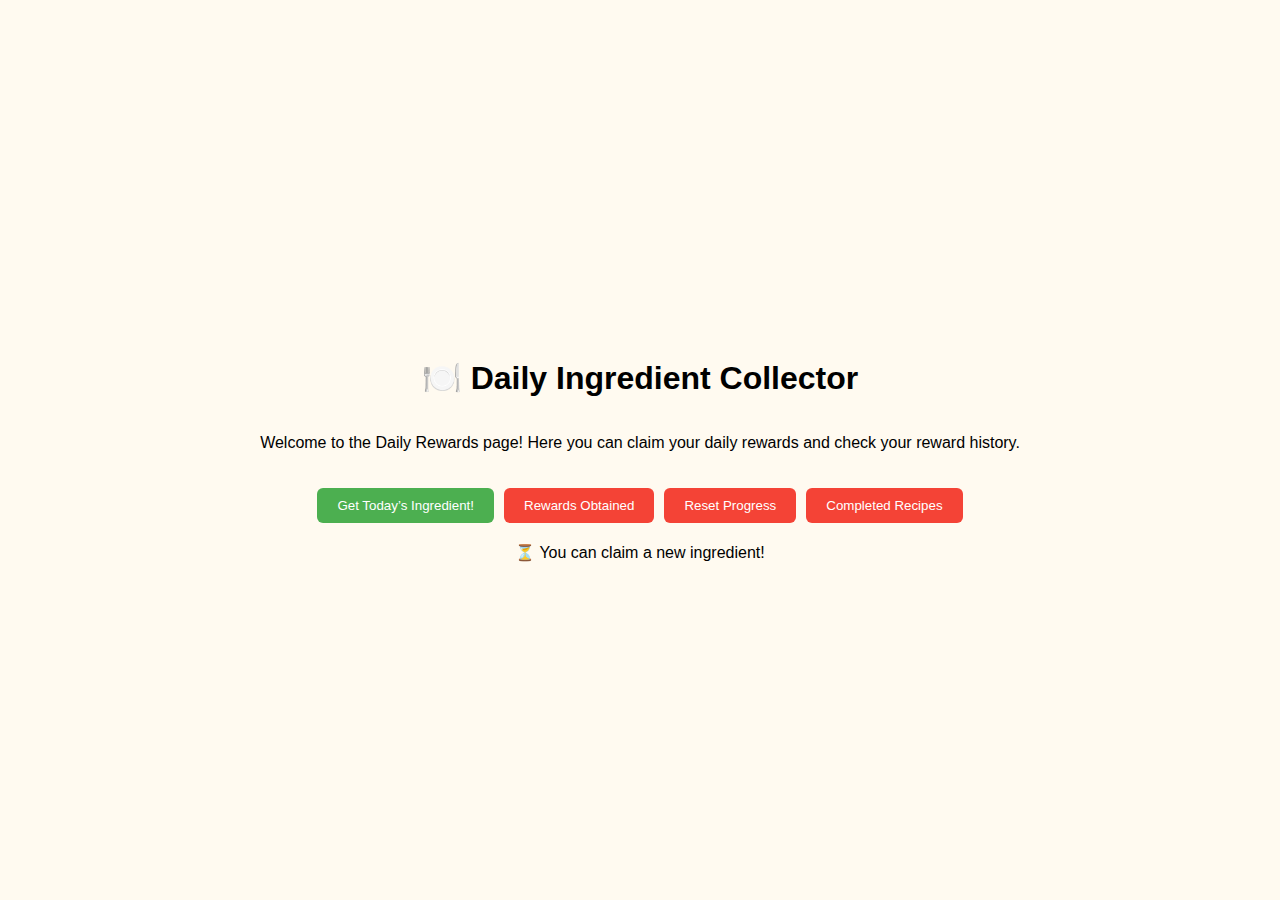
<file: index.html>
<!DOCTYPE html>
<html>
<head>
  <title>Daily Rewards</title>
  <link rel="stylesheet" href="index.css">
</head>
<body>
  <div class="container">
    <h1>🍽️ Daily Ingredient Collector</h1>
    <p>Welcome to the Daily Rewards page! Here you can claim your daily rewards and check your reward history.</p>

    <div class="buttons">
      <div class="action_btn">
        <button class="getIngredients" type="button" onclick="getIngredients()">Get Today’s Ingredient!</button>
        <button class="rewardsHistory" type="button" onclick="rewardsHistory()">Rewards Obtained</button>
        <button class="resetProgress" type="button" onclick="resetProgress()">Reset Progress</button>
        <button class="checkCompletedRecipes" type="button" onclick="checkCompletedRecipes()">Completed Recipes</button>
      </div>
      <p id="saved"></p>
      <p id="completed"></p>
      <div id="countdown"></div>
    </div>
  </div>
  <script src="index.js"></script>

</body>

</html>
</file>
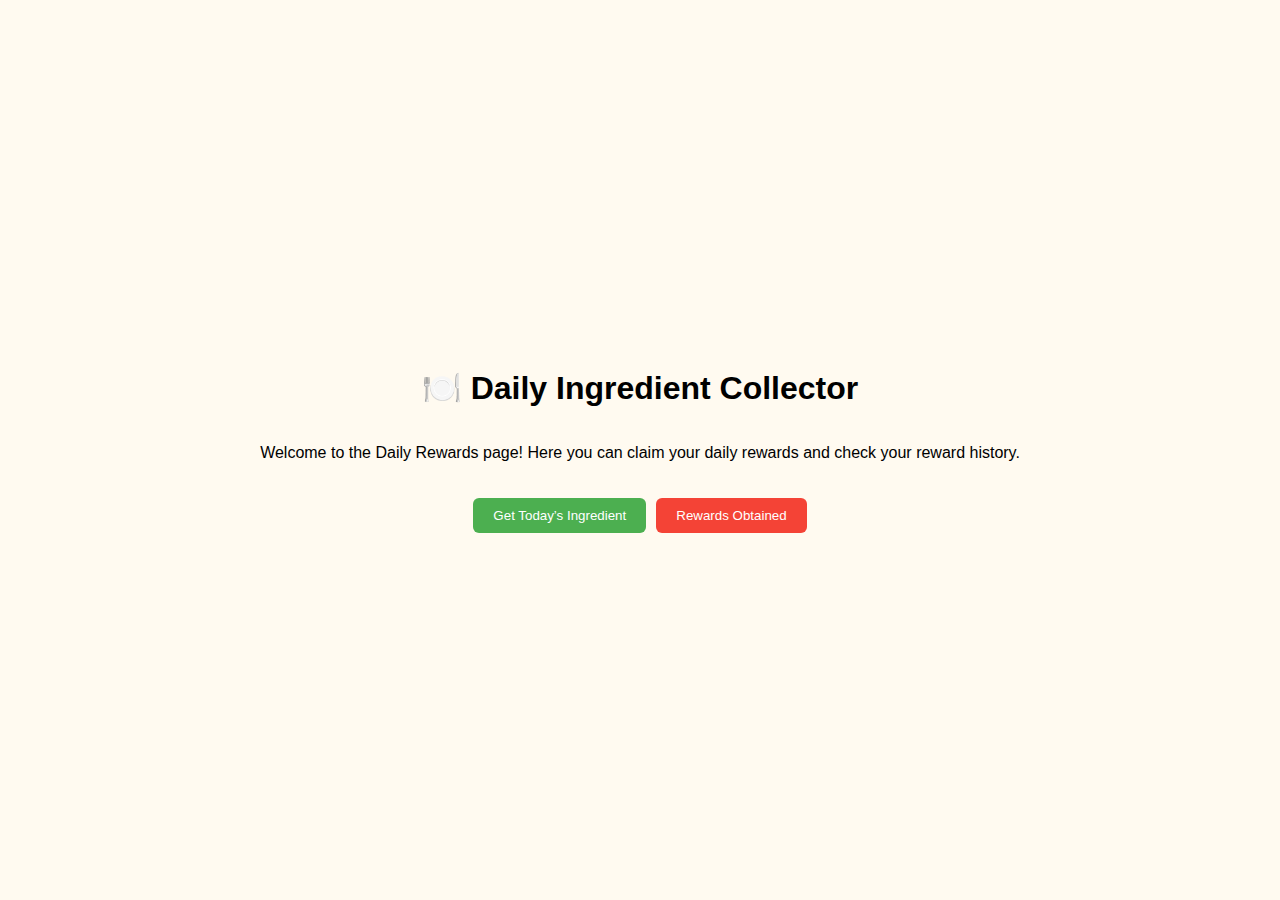
<file: home.html>
<!DOCTYPE html>
<html>
<head>
  <title>Daily Rewards</title>
  <link rel="stylesheet" href="home.css">
</head>
<body>
  <div class="container">
    <h1>🍽️ Daily Ingredient Collector</h1>
    <p>Welcome to the Daily Rewards page! Here you can claim your daily rewards and check your reward history.</p>

    <div class="buttons">
      <div class="action_btn">
        <button class="getIngredients" type="button" onclick="getIngredients()">Get Today’s Ingredient</button>
        <button class="rewardsHistory" type="button" onclick="rewardsHistory()">Rewards Obtained</button>
      </div>
      <p id="saved"></p>
    </div>
  </div>

  <script src="home.js"></script>
</body>

</html>
</file>
<file: index.css>
/* Full height layout */
html, body {
  height: 100%;
  margin: 0;
  padding: 0;
  font-family: Arial, sans-serif;
  background-color: #fffaf0;
}

/* Center everything in the container */
.container {
  height: 100%;
  display: flex;
  flex-direction: column;
  justify-content: center; /* vertical centering */
  align-items: center;     /* horizontal centering */
  text-align: center;
  padding: 20px;
  box-sizing: border-box;
}

/* Button layout */
.action_btn {
  display: flex;
  gap: 10px;
  margin-top: 20px;
}

button.getIngredients {
  background-color: #4caf50;
  color: white;
  padding: 10px 20px;
  border: none;
  border-radius: 6px;
  cursor: pointer;
}

button.rewardsHistory {
  background-color: #f44336;
  color: white;
  padding: 10px 20px;
  border: none;
  border-radius: 6px;
  cursor: pointer;
}

button.resetProgress {
  background-color: #f44336;
  color: white;
  padding: 10px 20px;
  border: none;
  border-radius: 6px;
  cursor: pointer;
}

button.checkCompletedRecipes {
  background-color: #f44336;
  color: white;
  padding: 10px 20px;
  border: none;
  border-radius: 6px;
  cursor: pointer;
}

/* Result text */
#saved {
  margin-top: 20px;
  font-size: 18px;
  color: #333;
}
</file>
<file: home.css>
/* Full height layout */
html, body {
  height: 100%;
  margin: 0;
  padding: 0;
  font-family: Arial, sans-serif;
  background-color: #fffaf0;
}

/* Center everything in the container */
.container {
  height: 100%;
  display: flex;
  flex-direction: column;
  justify-content: center; /* vertical centering */
  align-items: center;     /* horizontal centering */
  text-align: center;
  padding: 20px;
  box-sizing: border-box;
}

/* Button layout */
.action_btn {
  display: flex;
  gap: 10px;
  margin-top: 20px;
}

button.getIngredients {
  background-color: #4caf50;
  color: white;
  padding: 10px 20px;
  border: none;
  border-radius: 6px;
  cursor: pointer;
}

button.rewardsHistory {
  background-color: #f44336;
  color: white;
  padding: 10px 20px;
  border: none;
  border-radius: 6px;
  cursor: pointer;
}

button.resetProgress {
  background-color: #f44336;
  color: white;
  padding: 10px 20px;
  border: none;
  border-radius: 6px;
  cursor: pointer;
}

button.checkCompletedRecipes {
  background-color: #f44336;
  color: white;
  padding: 10px 20px;
  border: none;
  border-radius: 6px;
  cursor: pointer;
}

/* Result text */
#saved {
  margin-top: 20px;
  font-size: 18px;
  color: #333;
}
</file>
